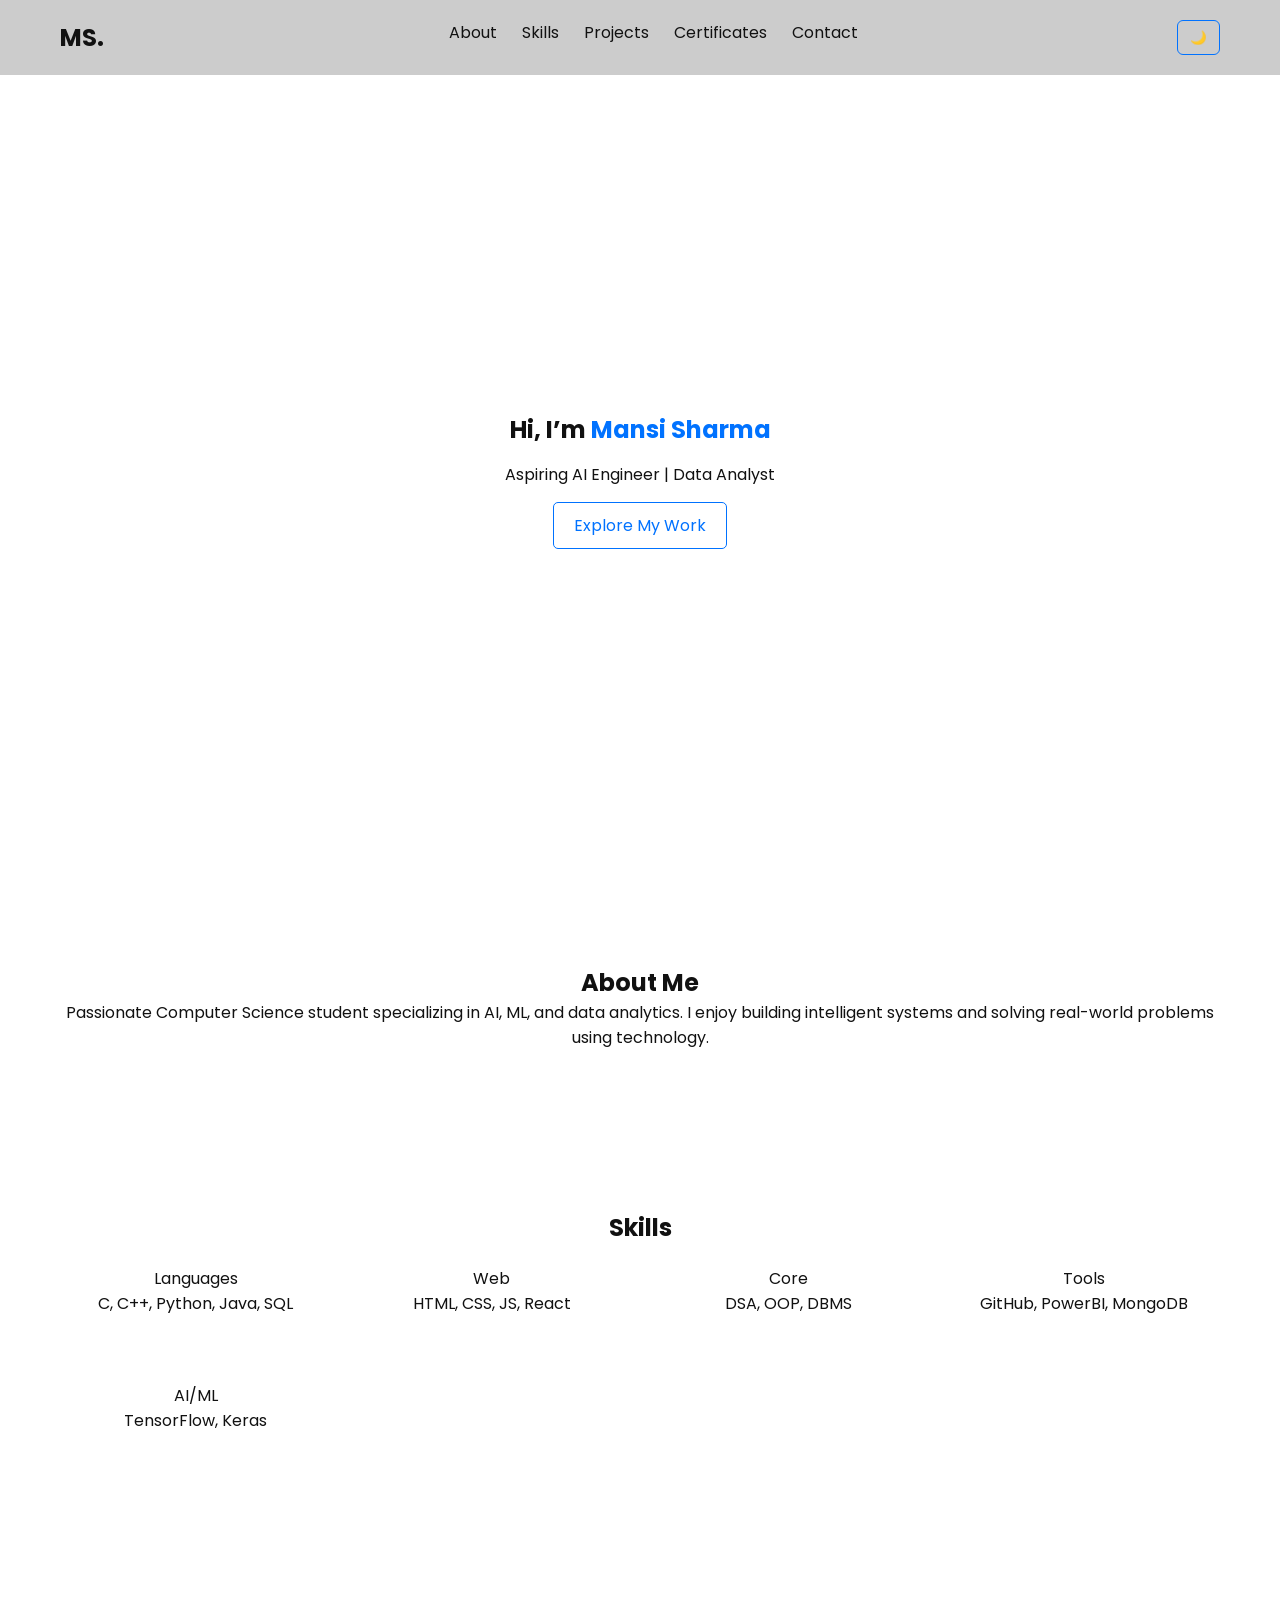
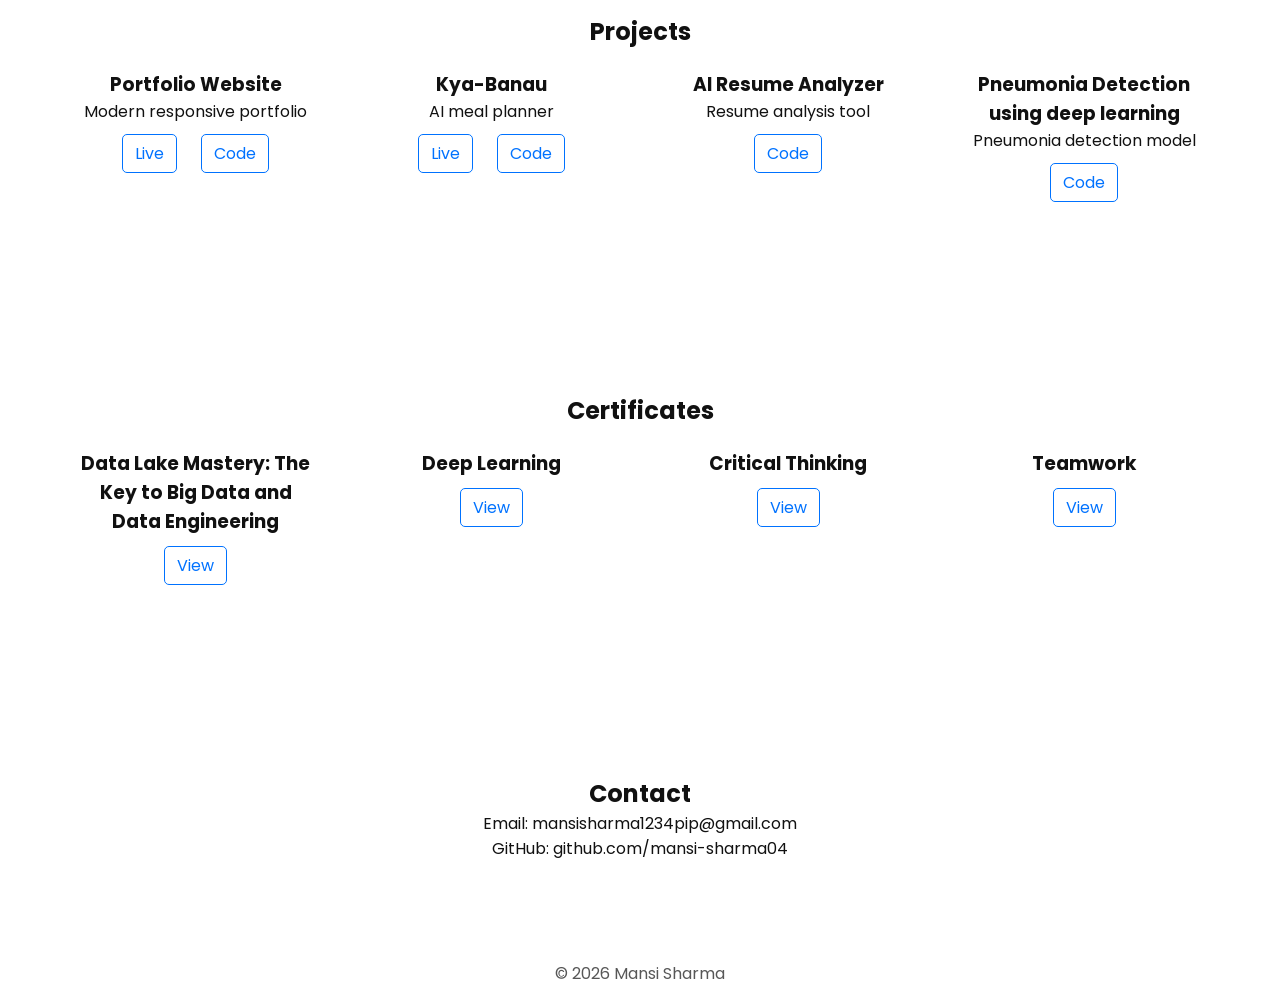
<file: index.html>
<!DOCTYPE html>
<html lang="en">
<head>
  <meta charset="UTF-8">
  <title>Mansi Sharma | Portfolio</title>
  <meta name="viewport" content="width=device-width, initial-scale=1.0">

  <!-- Google Font -->
  <link href="https://fonts.googleapis.com/css2?family=Poppins:wght@300;400;600&display=swap" rel="stylesheet">

  <link rel="stylesheet" href="style.css">
</head>
<body>

  <!-- NAVBAR -->
  <nav class="navbar">
    <h2 class="logo">MS.</h2>

    <ul>
      <li><a href="#about">About</a></li>
      <li><a href="#skills">Skills</a></li>
      <li><a href="#projects">Projects</a></li>
      <li><a href="#certifications">Certificates</a></li>
      <li><a href="#contact">Contact</a></li>
    </ul>

    <button id="theme-toggle">🌙</button>
  </nav>

  <!-- HERO -->
  <section class="hero">
    <h1>Hi, I’m <span>Mansi Sharma</span></h1>
    <p>Aspiring AI Engineer | Data Analyst</p>
    <a href="#projects" class="cta">Explore My Work</a>
  </section>

  <!-- ABOUT -->
  <section id="about" class="section">
    <h2>About Me</h2>
    <p>
      Passionate Computer Science student specializing in AI, ML, and data analytics.
      I enjoy building intelligent systems and solving real-world problems using technology.
    </p>
  </section>

  <!-- SKILLS -->
  <section id="skills" class="section">
    <h2>Skills</h2>

    <div class="grid">
      <div class="card">Languages<br><span>C, C++, Python, Java, SQL</span></div>
      <div class="card">Web<br><span>HTML, CSS, JS, React</span></div>
      <div class="card">Core<br><span>DSA, OOP, DBMS</span></div>
      <div class="card">Tools<br><span>GitHub, PowerBI, MongoDB</span></div>
      <div class="card">AI/ML<br><span>TensorFlow, Keras</span></div>
    </div>
  </section>

  <!-- PROJECTS -->
  <section id="projects" class="section">
    <h2>Projects</h2>

    <div class="grid">

      <div class="card project">
        <h3>Portfolio Website</h3>
        <p>Modern responsive portfolio</p>
        <a href="https://knowabtmansi.netlify.app/" target="_blank">Live</a>
        <a href="https://github.com/mansi-sharma04/mansi-portfolio" target="_blank">Code</a>
      </div>

      <div class="card project">
        <h3>Kya-Banau</h3>
        <p>AI meal planner</p>
        <a href="https://kya-banau.netlify.app/" target="_blank">Live</a>
        <a href="https://github.com/mansi-sharma04/kya-banau" target="_blank">Code</a>
      </div>

      <div class="card project">
        <h3>AI Resume Analyzer</h3>
        <p>Resume analysis tool</p>
        <a href="https://github.com/mansi-sharma04/Ai-resume-analyzer" target="_blank">Code</a>
      </div>

      <div class="card project">
        <h3>Pneumonia Detection using deep learning</h3>
        <p>Pneumonia detection model</p>
        <a href="https://github.com/mansi-sharma04/Pneumonia_detection" target="_blank">Code</a>
      </div>

    </div>
  </section>

  <!-- CERTIFICATES -->
  <section id="certifications" class="section">
    <h2>Certificates</h2>

    <div class="grid">
      <div class="card">
        <h3>Data Lake Mastery: The Key to Big Data and Data Engineering</h3>
        <a href="certificates/dedv certificate.pdf" target="_blank">View</a>
      </div>

      <div class="card">
        <h3>Deep Learning</h3>
        <a href="certificates/deep learning certificate.pdf" target="_blank">View</a>
      </div>

      <div class="card">
        <h3>Critical Thinking</h3>
        <a href="certificates/critical problem solving edx.pdf" target="_blank">View</a>
      </div>

      <div class="card">
        <h3>Teamwork</h3>
        <a href="certificates/teamwork and collaboration.pdf" target="_blank">View</a>
      </div>

    </div>
  </section>

  <!-- CONTACT -->
  <section id="contact" class="section">
    <h2>Contact</h2>
    <p>Email: mansisharma1234pip@gmail.com</p>
    <p>GitHub: github.com/mansi-sharma04</p>
  </section>

  <footer>
    <p>© 2026 Mansi Sharma</p>
  </footer>

  <!-- THEME SCRIPT -->
  <script>
    const btn = document.getElementById("theme-toggle");

    if(localStorage.getItem("theme")==="dark"){
      document.body.classList.add("dark");
      btn.textContent="☀️";
    }

    btn.onclick = () => {
      document.body.classList.toggle("dark");

      if(document.body.classList.contains("dark")){
        localStorage.setItem("theme","dark");
        btn.textContent="☀️";
      } else {
        localStorage.setItem("theme","light");
        btn.textContent="🌙";
      }
    }
  </script>

</body>
</html>
</file>
<file: style.css>
/* RESET */
* {
  margin: 0;
  padding: 0;
  box-sizing: border-box;
  font-family: 'Poppins', sans-serif;
}

/* THEMES */
:root {
  --bg: #ffffff;
  --text: #111;
  --card: rgba(255,255,255,0.7);
  --accent: #0072ff;
  --blur: blur(10px);
}

body.dark {
  --bg: #0f0f0f;
  --text: #ffffff;
  --card: rgba(26,26,26,0.7);
  --accent: #00c6ff;
}

body {
  background: var(--bg);
  color: var(--text);
  transition: all 0.3s ease;
  scroll-behavior: smooth;
}

/* NAVBAR (GLASS EFFECT) */
.navbar {
  display: flex;
  justify-content: space-between;
  padding: 20px 60px;
  position: sticky;
  top: 0;
  backdrop-filter: var(--blur);
  background: rgba(0,0,0,0.2);
  z-index: 1000;
}

.navbar ul {
  display: flex;
  list-style: none;
}

.navbar li {
  margin-left: 25px;
}

.navbar a {
  text-decoration: none;
  color: var(--text);
  position: relative;
}

/* underline hover */
.navbar a::after {
  content: "";
  position: absolute;
  width: 0%;
  height: 2px;
  background: var(--accent);
  left: 0;
  bottom: -4px;
  transition: 0.3s;
}

.navbar a:hover::after {
  width: 100%;
}

/* THEME BUTTON */
#theme-toggle {
  border: 1px solid var(--accent);
  background: none;
  color: var(--accent);
  padding: 6px 12px;
  border-radius: 6px;
  cursor: pointer;
  transition: 0.3s;
}

#theme-toggle:hover {
  background: var(--accent);
  color: white;
}

/* HERO */
.hero {
  height: 90vh;
  display: flex;
  flex-direction: column;
  justify-content: center;
  align-items: center;
  gap: 15px;
  text-align: center;
}

.hero span {
  color: var(--accent);
}

.cta {
  padding: 10px 20px;
  border: 1px solid var(--accent);
  text-decoration: none;
  color: var(--accent);
  border-radius: 5px;
  transition: 0.3s;
}

.cta:hover {
  background: var(--accent);
  color: white;
  box-shadow: 0 0 15px var(--accent);
}

/* SECTION */
.section {
  padding: 80px 60px;
  text-align: center;
}

/* GRID */
.grid, .projects {
  display: grid;
  grid-template-columns: repeat(auto-fit, minmax(260px, 1fr));
  gap: 25px;
}

/* CARD */
.card {
  background: var(--card);
  backdrop-filter: var(--blur);
  padding: 20px;
  border-radius: 12px;
  transition: 0.3s;
  border: 1px solid transparent;
}

.card:hover {
  transform: translateY(-10px);
  border: 1px solid var(--accent);
  box-shadow: 0 10px 30px rgba(0,0,0,0.2);
}

/* PROJECT LINKS */
.card a {
  display: inline-block;
  margin: 10px;
  padding: 6px 12px;
  border: 1px solid var(--accent);
  color: var(--accent);
  border-radius: 5px;
  text-decoration: none;
  transition: 0.3s;
}

.card a:hover {
  background: var(--accent);
  color: white;
}

/* IFRAME (PROJECT PREVIEW) */
iframe {
  width: 100%;
  height: 180px;
  border-radius: 8px;
  border: none;
  margin-top: 10px;
}

/* FOOTER */
footer {
  text-align: center;
  padding: 20px;
  opacity: 0.7;
}
</file>
